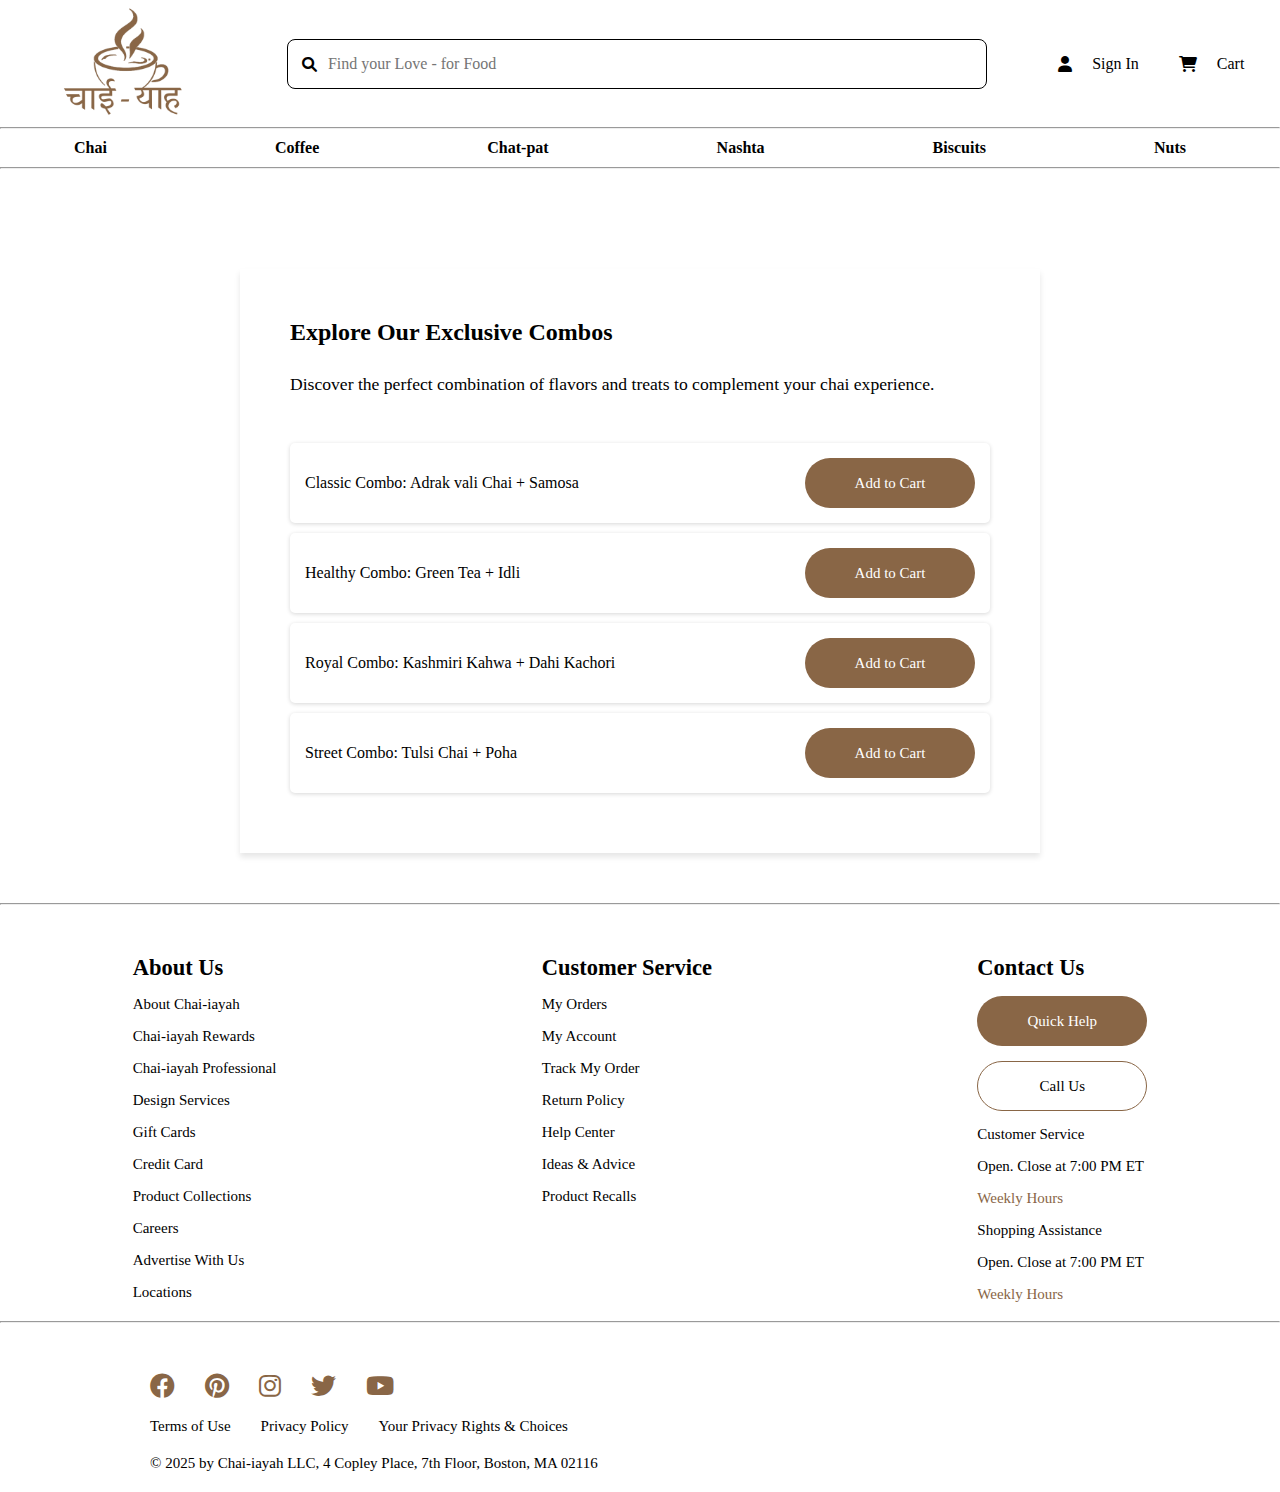
<file: learnMore.html>
<!DOCTYPE html>
<html lang="en">

<head>
    <meta charset="UTF-8">
    <meta name="viewport" content="width=device-width, initial-scale=1.0">
    <title>Combos</title>
    <link rel="stylesheet" href="./styles/home.css">
    <link rel="stylesheet" href="./styles/learnMore.css">
    <link rel="stylesheet" href="./styles/secondPage.css">
    <link href="https://cdnjs.cloudflare.com/ajax/libs/font-awesome/6.0.0-beta3/css/all.min.css" rel="stylesheet">
</head>

<body>
    <!-- navbar -->
    <div id="navbar">
        <a href="./index.html"><img src="./Image_files/Logo/1hindi_Chai_logo.png" alt="Chai_logo"></a>
    
        <form id="searchForm">
            <div class="search-box">
                <i class="fas fa-search search-icon"></i>
                <input id="searchInput" type="text" placeholder="Find your Love - for Food" required>
            </div>
            <div id="productList"></div>
        </form>
    
        <div class="userCart">
            <i class="fas fa-user"></i>
            <li id="user-menu">
                <a id="signInLink" href="#">Sign In</a>
                <ul class="submenu">
                    <li><a id="signUp" href="">Sign Up / Log In</a></li>
                    <hr>
                    <li><a href="#">My Account</a></li>
                    <li><a id="myOrder" href="">My Orders</a></li>
                    <li><a href="#">List</a></li>
                    <li><a href="#">Review My Purchase</a></li>
                    <li><a href="#">Recently Viewed</a></li>
                    <li><a href="#">Help & Contact</a></li>
                    <li><a href="#">Design Services</a></li>
                    <hr>
                    <li><a href="#">Gift Card</a></li>
                    <li><a href="#">Chai-iayah Rewards</a></li>
                    <li><a href="#">Chai-iayah Credit Card</a></li>
                    <li><a href="#">Chai-iayah Financing</a></li>
                </ul>
            </li>
            <i class="fas fa-shopping-cart"></i>
            <a href="./cart.html">Cart</a>
        </div>
    
    </div>
    <hr>
    
    <!-- menu -->
    <div class="menu">
        <li>
            <a href="#">Chai</a>
            <ul class="submenu">
                <li><a data-name="Adrak vali Chai" data-price="50" data-image="./Image_files/Tea/Ginger-Cinnamon.jpg"
                        href="">Adrak vali Chai</a></li>
                <li><a data-name="Kashmiri Kahwa" data-price="45" data-image="./Image_files/Tea/Kashmiri_kahwa.jpg"
                        href="">Kashmiri Kahwa</a></li>
                <li><a data-name="Irani Chai" data-price="55" data-image="./Image_files/Tea/Irani_tea.jpg" href="">Irani
                        Chai</a></li>
                <li><a data-name="Green Tea" data-price="40" data-image="./Image_files/Tea/Green_tea.jpg" href="">Green
                        Tea</a></li>
                <li><a data-name="ButterFly Pea Chai" data-price="70"
                        data-image="./Image_files/Tea/ButterFly_pea_tea.jpg" href="">ButterFly Pea Chai</a></li>
                <li><a data-name="Chai - Makhan maar ke" data-price="50" data-image="./Image_files/Tea/Butter_tea1.jpg"
                        href="">Chai - Makhan maar ke</a></li>
                <li><a data-name="Kesar Chai" data-price="80" data-image="./Image_files/Tea/Kesar_tea.jpg" href="">Kesar
                        Chai</a></li>
                <li><a data-name="Tulsi Chai" data-price="40" data-image="./Image_files/Tea/Tulsi_tea.jpg" href="">Tulsi
                        Chai</a></li>
            </ul>
        </li>

        <li>
            <a href="#">Coffee</a>
            <ul class="submenu">
                <li><a data-name="Americano" data-price="80" data-image="./Image_files/Coffee/Americano_coffee.jpg"
                        href="">Americano</a></li>

                <li><a data-name="Latte" data-price="100" data-image="./Image_files/Coffee/Latte.jpg" href="">Latte</a>
                </li>

                <li><a data-name="Caffe mocha" data-price="120" data-image="./Image_files/Coffee/Caffe mocha.jpg"
                        href="">Caffe mocha</a></li>

                <li><a data-name="Iced Coffee" data-price="70" data-image="./Image_files/Coffee/Iced Coffee.jpg"
                        href="">Iced Coffee</a></li>

                <li><a data-name="Caffe Macchiato" data-price="90"
                        data-image="./Image_files/Coffee/Caffe Macchiato .jpg" href="">Caffe Macchiato</a></li>

                <li><a data-name="Cortado" data-price="150" data-image="./Image_files/Coffee/Cortado1.jpg"
                        href="">Cortado</a></li>

                <li><a data-name="Espresso" data-price="100" data-image="./Image_files/Coffee/Espresso.jpg"
                        href="">Espresso</a></li>

                <li><a data-name="Frappe" data-price="100" data-image="./Image_files/Coffee/Frappe.jpg"
                        href="">Frappe</a></li>
            </ul>
        </li>

        <li>
            <a href="#">Chat-pat</a>
            <ul class="submenu">
                <li><a href="#">Chips</a></li>
                <li><a href="#">Bhakarwadi</a></li>
                <li><a href="#">Chakli</a></li>
                <li><a href="#">Pea-nuts</a></li>
                <li><a href="#">Sev</a></li>
                <li><a href="#">Khakra</a></li>
            </ul>
        </li>

        <li>
            <a href="#">Nashta</a>
            <ul class="submenu">
                <li><a data-name="Poha" data-price="40" data-image="./Image_files/Nashta/Poha.jpg" href="">Poha</a></li>
                <li><a data-name="Aalu Paratha" data-price="20" data-image="./Image_files/Nashta/Aalu Paratha.jpg"
                        href="">Aalu Paratha</a></li>
                <li><a data-name="Dahi Kachori" data-price="60" data-image="./Image_files/Nashta/DahiKachori.jpg"
                        href="">Dahi Kachori</a></li>
                <li><a data-name="Dosa" data-price="30" data-image="./Image_files/Nashta/Dosa.jpg" href="">Dosa</a></li>
                <li><a data-name="Idli" data-price="10" data-image="./Image_files/Nashta/Rawa Idli.jpg" href="">Idli</a>
                </li>
                <li><a data-name="Sabudana Khichdi" data-price="35"
                        data-image="./Image_files/Nashta/Sabudana Khichdi.jpg" href="">Sabudana Khichdi</a></li>
                <li><a data-name="Samosa" data-price="12" data-image="./Image_files/Nashta/Samosa.jpg"
                        href="">Samosa</a></li>
            </ul>
        </li>

        <li>
            <a href="#">Biscuits</a>
            <ul class="submenu">
                <li><a href="#">Hide & Seek</a></li>
                <li><a href="#">Burbon</a></li>
                <li><a href="#">Good-Day</a></li>
                <li><a href="#">Krak-Jack</a></li>
                <li><a href="#">Little Hearts</a></li>
            </ul>
        </li>

        <li>
            <a href="#">Nuts</a>
            <ul class="submenu">
                <li><a href="#">Kaju</a></li>
                <li><a href="#">Badam</a></li>
                <li><a href="#">Anjeer</a></li>
                <li><a href="#">Walnut</a></li>
                <li><a href="#">Pista</a></li>
                <li><a href="#">Kishmish</a></li>
            </ul>
        </li>
    </div>
    <hr>

    <main>
        <div class="combo-details">
            <h2>Explore Our Exclusive Combos</h2>
            <br>
            <p>Discover the perfect combination of flavors and treats to complement your chai experience.</p>
            <br>

            <div class="combo">
                <span><strong>Classic Combo:</strong> Adrak vali Chai + Samosa</span>
                <button onclick="addToCart('Classic Combo')">Add to Cart</button>

            </div>

            <div class="combo">
                <span><strong>Healthy Combo:</strong> Green Tea + Idli</span>
                <button onclick="addToCart('Healthy Combo')">Add to Cart</button>

            </div>

            <div class="combo">
                <span><strong>Royal Combo:</strong> Kashmiri Kahwa + Dahi Kachori</span>
                <button onclick="addToCart('Royal Combo')">Add to Cart</button>

            </div>

            <div class="combo">
                <span><strong>Street Combo:</strong> Tulsi Chai + Poha</span>
                <button onclick="addToCart('Street Combo')">Add to Cart</button>

            </div>


            <!-- <button id="add-to-cart">Add to Cart</button> -->
        </div>
    </main>
    <hr>
    <!-- top footer -->
    <div id="topFooter">
        <div class="aboutUs">
            <h2>About Us</h2>
            <a href="#">About Chai-iayah</a>
            <a href="#">Chai-iayah Rewards</a>
            <a href="#">Chai-iayah Professional</a>
            <a href="#">Design Services</a>
            <a href="#">Gift Cards</a>
            <a href="#">Credit Card</a>
            <a href="#">Product Collections</a>
            <a href="#">Careers</a>
            <a href="#">Advertise With Us</a>
            <a href="#">Locations</a>
        </div>
        <div class="customerService">
            <h2>Customer Service</h2>
            <a href="#">My Orders</a>
            <a href="#">My Account</a>
            <a href="#">Track My Order</a>
            <a href="#">Return Policy</a>
            <a href="#">Help Center</a>
            <a href="#">Ideas & Advice</a>
            <a href="#">Product Recalls</a>
        </div>
        <div class="contactUs">
            <h2>Contact Us</h2>
            <button class="quickHelpBtn">Quick Help</button>
            <button class="callUsBtn">Call Us</button>
            <h4>Customer Service</h4>
            <p>Open. Close at 7:00 PM ET</p>
            <a href="#">Weekly Hours</a>
            <h4>Shopping Assistance</h4>
            <p>Open. Close at 7:00 PM ET</p>
            <a href="#">Weekly Hours</a>
        </div>
    </div>
    <br>
    <hr>

    <!-- footer -->
    <footer>
        <div class="footer-icons">
            <i class="fa-brands fa-facebook"></i>
            <i class="fa-brands fa-pinterest"></i>
            <i class="fa-brands fa-instagram"></i>
            <i class="fa-brands fa-twitter"></i>
            <i class="fa-brands fa-youtube"></i>
        </div>
        <div class="terms">
            <p>Terms of Use</p>
            <p>Privacy Policy</p>
            <p>Your Privacy Rights & Choices</p>
        </div>
        <div class="atTheRate">
            © 2025 by Chai-iayah LLC, 4 Copley Place, 7th Floor, Boston, MA 02116
        </div>
    </footer>
</body>
<script src="./scripts/index.js"></script>
<script src="./scripts/learnMore.js"></script>
<script src="./scripts/search.js"></script>
</html>
</file>
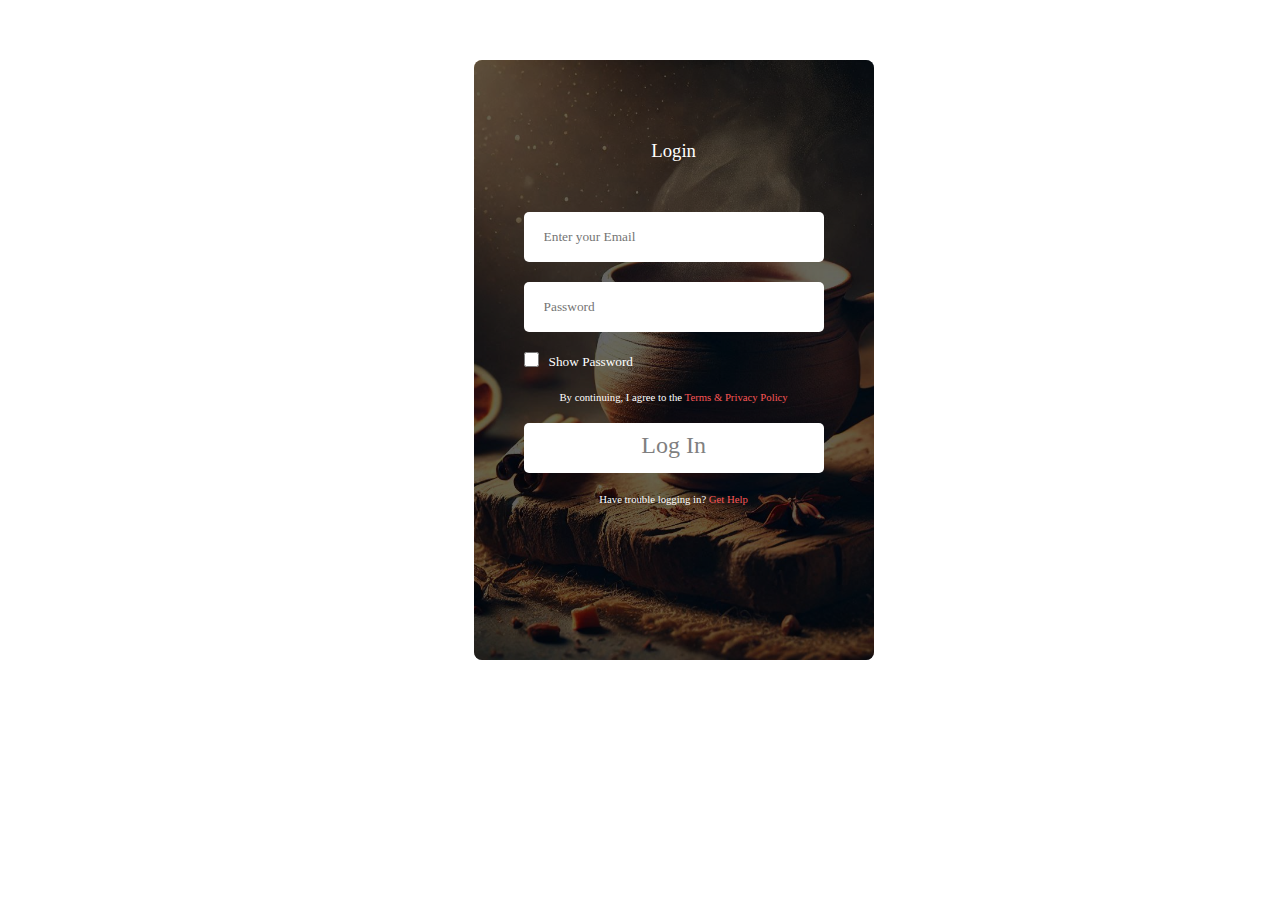
<file: logIn.html>
<!DOCTYPE html>
<html lang="en">

<head>
    <meta charset="UTF-8">
    <meta name="viewport" content="width=device-width, initial-scale=1.0">
    <title>LogIn</title>
    <link rel="stylesheet" href="./styles/login.css">
</head>

<body>
    <div class="box">
        <div class="blackScreen"></div>
        <div style="
        position: absolute;
        top: 60px;
        left: 37%;
        border-radius: 8px;
        width: 400px; height: 600px; background-image: url('./Image_files/Main_image/LogInImg1.jpg'); background-size: cover; background-position: center; background-repeat: no-repeat;
        z-index: -1;" class="loginImg"></div>

        <div id="formContainer">

            <h3>Login</h3>
            <form id="fromDetails">
                <input id="email" type="email" placeholder="Enter your Email" required />
                <br>
                <input id="password" type="password" placeholder="Password" required />
                <div id="checkbox">
                    <label class="checkboxlabel">
                        <input type="checkbox" class="showPassword"></label>
                    <h5>Show Password</h5>
                </div>
                <h6>By continuing, I agree to the <span>Terms & Privacy Policy</span> </h6>
                <h2 id="continueBtn">Log In</h2>
                <h6>Have trouble logging in? <span>Get Help</span></h6>
            </form>
        </div>
    </div>
</body>
<script src="./scripts/logIn.js"></script>

</html>
</file>
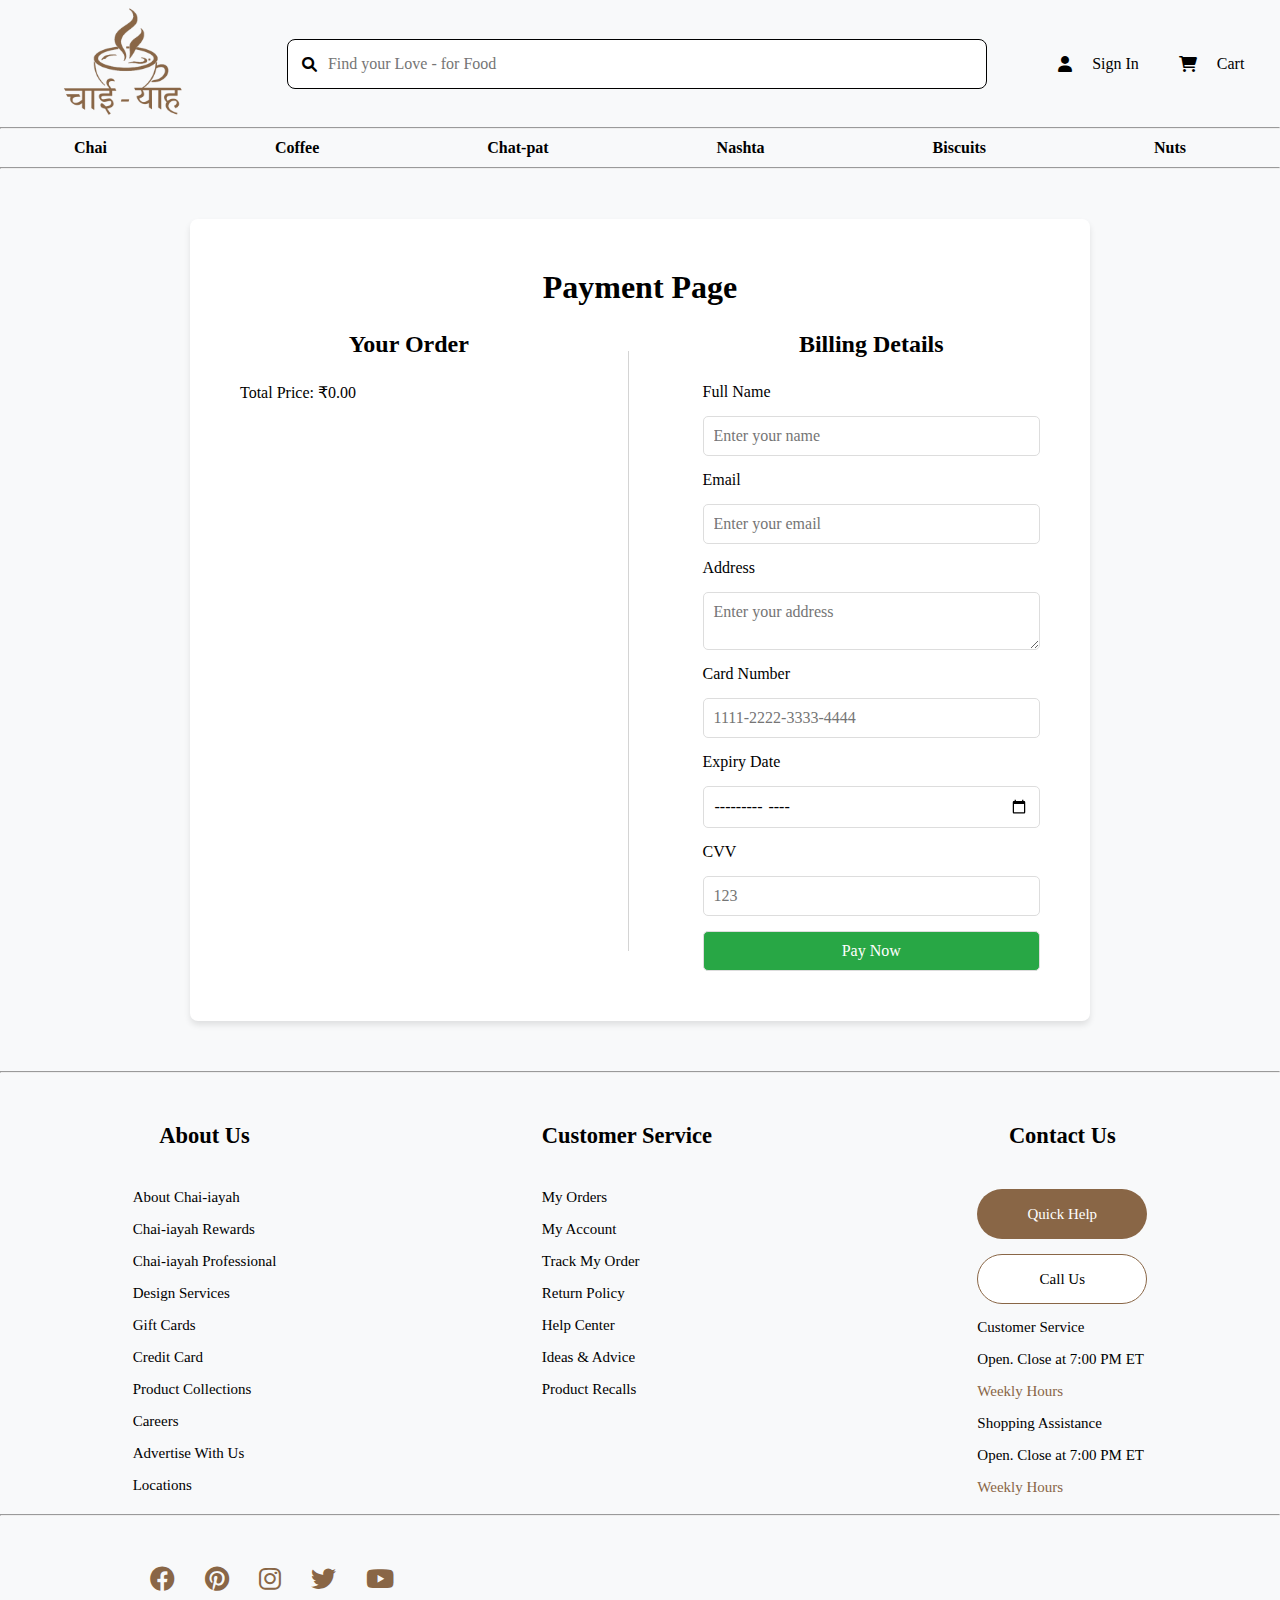
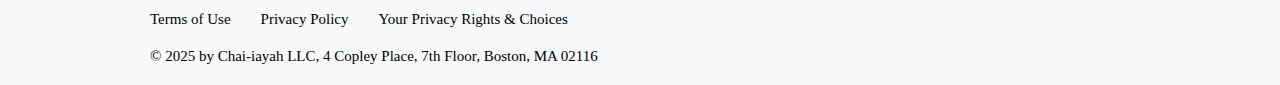
<file: payment.html>
<!DOCTYPE html>
<html lang="en">

<head>
    <meta charset="UTF-8">
    <meta name="viewport" content="width=device-width, initial-scale=1.0">
    <title>Payment Page</title>
    <link rel="stylesheet" href="./styles/payment.css">
    <link rel="stylesheet" href="./styles/home.css">
    <link href="https://cdnjs.cloudflare.com/ajax/libs/font-awesome/6.0.0-beta3/css/all.min.css" rel="stylesheet">
</head>

<body>
    <!-- navbar -->
    <div id="navbar">
        <a href="./index.html"><img src="./Image_files/Logo/1hindi_Chai_logo.png" alt="Chai_logo"></a>
    
        <form id="searchForm">
            <div class="search-box">
                <i class="fas fa-search search-icon"></i>
                <input id="searchInput" type="text" placeholder="Find your Love - for Food" required>
            </div>
            <div id="productList"></div>
        </form>
    
        <div class="userCart">
            <i class="fas fa-user"></i>
            <li id="user-menu">
                <a id="signInLink" href="#">Sign In</a>
                <ul class="submenu">
                    <li><a id="signUp" href="">Sign Up / Log In</a></li>
                    <hr>
                    <li><a href="#">My Account</a></li>
                    <li><a id="myOrder" href="">My Orders</a></li>
                    <li><a href="#">List</a></li>
                    <li><a href="#">Review My Purchase</a></li>
                    <li><a href="#">Recently Viewed</a></li>
                    <li><a href="#">Help & Contact</a></li>
                    <li><a href="#">Design Services</a></li>
                    <hr>
                    <li><a href="#">Gift Card</a></li>
                    <li><a href="#">Chai-iayah Rewards</a></li>
                    <li><a href="#">Chai-iayah Credit Card</a></li>
                    <li><a href="#">Chai-iayah Financing</a></li>
                </ul>
            </li>
            <i class="fas fa-shopping-cart"></i>
            <a href="./cart.html">Cart</a>
        </div>
    
    </div>
    <hr>

    <!-- menu -->
    <div class="menu">
        <li>
            <a href="#">Chai</a>
            <ul class="submenu">
                <li><a data-name="Adrak vali Chai" data-price="50" data-image="./Image_files/Tea/Ginger-Cinnamon.jpg"
                        href="">Adrak vali Chai</a></li>
                <li><a data-name="Kashmiri Kahwa" data-price="45" data-image="./Image_files/Tea/Kashmiri_kahwa.jpg"
                        href="">Kashmiri Kahwa</a></li>
                <li><a data-name="Irani Chai" data-price="55" data-image="./Image_files/Tea/Irani_tea.jpg" href="">Irani
                        Chai</a></li>
                <li><a data-name="Green Tea" data-price="40" data-image="./Image_files/Tea/Green_tea.jpg" href="">Green
                        Tea</a></li>
                <li><a data-name="ButterFly Pea Chai" data-price="70"
                        data-image="./Image_files/Tea/ButterFly_pea_tea.jpg" href="">ButterFly Pea Chai</a></li>
                <li><a data-name="Chai - Makhan maar ke" data-price="50" data-image="./Image_files/Tea/Butter_tea1.jpg"
                        href="">Chai - Makhan maar ke</a></li>
                <li><a data-name="Kesar Chai" data-price="80" data-image="./Image_files/Tea/Kesar_tea.jpg" href="">Kesar
                        Chai</a></li>
                <li><a data-name="Tulsi Chai" data-price="40" data-image="./Image_files/Tea/Tulsi_tea.jpg" href="">Tulsi
                        Chai</a></li>
            </ul>
        </li>

        <li>
            <a href="#">Coffee</a>
            <ul class="submenu">
                <li><a data-name="Americano" data-price="80" data-image="./Image_files/Coffee/Americano_coffee.jpg"
                        href="">Americano</a></li>

                <li><a data-name="Latte" data-price="100" data-image="./Image_files/Coffee/Latte.jpg" href="">Latte</a>
                </li>

                <li><a data-name="Caffe mocha" data-price="120" data-image="./Image_files/Coffee/Caffe mocha.jpg"
                        href="">Caffe mocha</a></li>

                <li><a data-name="Iced Coffee" data-price="70" data-image="./Image_files/Coffee/Iced Coffee.jpg"
                        href="">Iced Coffee</a></li>

                <li><a data-name="Caffe Macchiato" data-price="90"
                        data-image="./Image_files/Coffee/Caffe Macchiato .jpg" href="">Caffe Macchiato</a></li>

                <li><a data-name="Cortado" data-price="150" data-image="./Image_files/Coffee/Cortado1.jpg"
                        href="">Cortado</a></li>

                <li><a data-name="Espresso" data-price="100" data-image="./Image_files/Coffee/Espresso.jpg"
                        href="">Espresso</a></li>

                <li><a data-name="Frappe" data-price="100" data-image="./Image_files/Coffee/Frappe.jpg"
                        href="">Frappe</a>
                </li>
            </ul>
        </li>

        <li>
            <a href="#">Chat-pat</a>
            <ul class="submenu">
                <li><a href="#">Chips</a></li>
                <li><a href="#">Bhakarwadi</a></li>
                <li><a href="#">Chakli</a></li>
                <li><a href="#">Pea-nuts</a></li>
                <li><a href="#">Sev</a></li>
                <li><a href="#">Khakra</a></li>
            </ul>
        </li>

        <li>
            <a href="#">Nashta</a>
            <ul class="submenu">
                <li><a data-name="Poha" data-price="40" data-image="./Image_files/Nashta/Poha.jpg" href="">Poha</a></li>
                <li><a data-name="Aalu Paratha" data-price="20" data-image="./Image_files/Nashta/Aalu Paratha.jpg"
                        href="">Aalu Paratha</a></li>
                <li><a data-name="Dahi Kachori" data-price="60" data-image="./Image_files/Nashta/DahiKachori.jpg"
                        href="">Dahi Kachori</a></li>
                <li><a data-name="Dosa" data-price="30" data-image="./Image_files/Nashta/Dosa.jpg" href="">Dosa</a></li>
                <li><a data-name="Idli" data-price="10" data-image="./Image_files/Nashta/Rawa Idli.jpg" href="">Idli</a>
                </li>
                <li><a data-name="Sabudana Khichdi" data-price="35"
                        data-image="./Image_files/Nashta/Sabudana Khichdi.jpg" href="">Sabudana Khichdi</a></li>
                <li><a data-name="Samosa" data-price="12" data-image="./Image_files/Nashta/Samosa.jpg"
                        href="">Samosa</a>
                </li>
            </ul>
        </li>

        <li>
            <a href="#">Biscuits</a>
            <ul class="submenu">
                <li><a href="#">Hide & Seek</a></li>
                <li><a href="#">Burbon</a></li>
                <li><a href="#">Good-Day</a></li>
                <li><a href="#">Krak-Jack</a></li>
                <li><a href="#">Little Hearts</a></li>
            </ul>
        </li>

        <li>
            <a href="#">Nuts</a>
            <ul class="submenu">
                <li><a href="#">Kaju</a></li>
                <li><a href="#">Badam</a></li>
                <li><a href="#">Anjeer</a></li>
                <li><a href="#">Walnut</a></li>
                <li><a href="#">Pista</a></li>
                <li><a href="#">Kishmish</a></li>
            </ul>
        </li>
    </div>
    <hr>

    <main>
        <h1>Payment Page</h1>

        <div id="payment-container">
            <!-- Product Summary -->
            <div id="product-summary">
                <h2>Your Order</h2>
                <ul id="order-items">
                    <!-- Items will be loaded dynamically -->
                </ul>
                <p><strong>Total Price:</strong> ₹<span id="total-price">0.00</span></p>
            </div>

            <div class="verticalLine"></div>

            <!-- Billing Form -->
            <div id="billing-form">
                <h2>Billing Details</h2>
                <form id="payment-form">
                    <label for="name">Full Name</label>
                    <input type="text" id="name" placeholder="Enter your name" required>

                    <label for="email">Email</label>
                    <input type="email" id="email" placeholder="Enter your email" required>

                    <label for="address">Address</label>
                    <textarea id="address" placeholder="Enter your address" required></textarea>

                    <label for="card-number">Card Number</label>
                    <input type="text" id="card-number" placeholder="1111-2222-3333-4444" required>

                    <label for="expiry">Expiry Date</label>
                    <input type="month" id="expiry" required>

                    <label for="cvv">CVV</label>
                    <input type="text" id="cvv" placeholder="123" required>

                    <button type="submit" id="pay-now">Pay Now</button>
                </form>
            </div>
        </div>
    </main>
    <hr>
    <!-- top footer -->
    <div id="topFooter">
        <div class="aboutUs">
            <h2>About Us</h2>
            <a href="#">About Chai-iayah</a>
            <a href="#">Chai-iayah Rewards</a>
            <a href="#">Chai-iayah Professional</a>
            <a href="#">Design Services</a>
            <a href="#">Gift Cards</a>
            <a href="#">Credit Card</a>
            <a href="#">Product Collections</a>
            <a href="#">Careers</a>
            <a href="#">Advertise With Us</a>
            <a href="#">Locations</a>
        </div>
        <div class="customerService">
            <h2>Customer Service</h2>
            <a href="#">My Orders</a>
            <a href="#">My Account</a>
            <a href="#">Track My Order</a>
            <a href="#">Return Policy</a>
            <a href="#">Help Center</a>
            <a href="#">Ideas & Advice</a>
            <a href="#">Product Recalls</a>
        </div>
        <div class="contactUs">
            <h2>Contact Us</h2>
            <button class="quickHelpBtn">Quick Help</button>
            <button class="callUsBtn">Call Us</button>
            <h4>Customer Service</h4>
            <p>Open. Close at 7:00 PM ET</p>
            <a href="#">Weekly Hours</a>
            <h4>Shopping Assistance</h4>
            <p>Open. Close at 7:00 PM ET</p>
            <a href="#">Weekly Hours</a>
        </div>
    </div>
    <br>
    <hr>

    <!-- footer -->
    <footer>
        <div class="footer-icons">
            <i class="fa-brands fa-facebook"></i>
            <i class="fa-brands fa-pinterest"></i>
            <i class="fa-brands fa-instagram"></i>
            <i class="fa-brands fa-twitter"></i>
            <i class="fa-brands fa-youtube"></i>
        </div>
        <div class="terms">
            <p>Terms of Use</p>
            <p>Privacy Policy</p>
            <p>Your Privacy Rights & Choices</p>
        </div>
        <div class="atTheRate">
            © 2025 by Chai-iayah LLC, 4 Copley Place, 7th Floor, Boston, MA 02116
        </div>
    </footer>
</body>
<script src="./scripts/payment.js"></script>
<script src="./scripts/index.js"></script>
<script src="./scripts/search.js"></script>
</html>
</file>
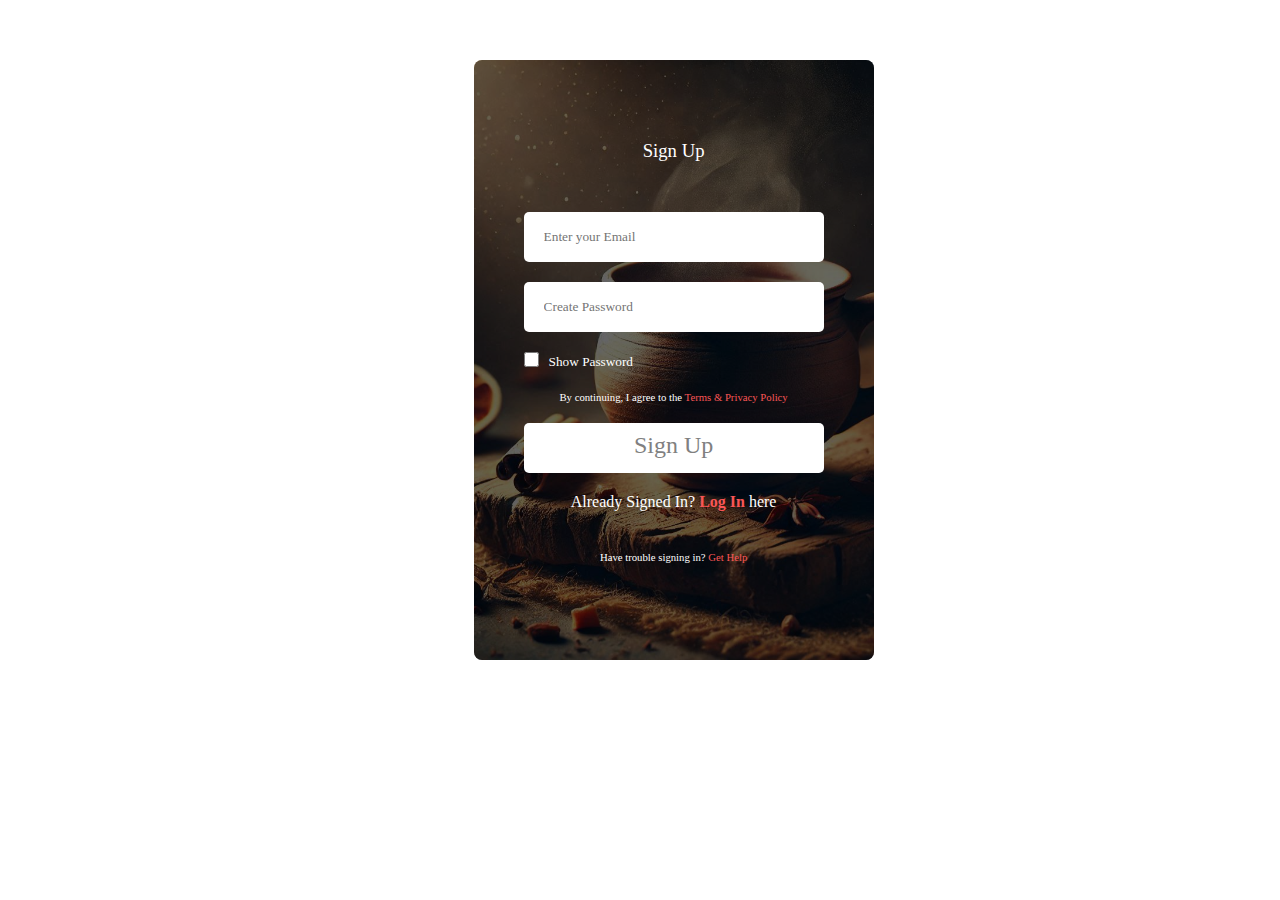
<file: signUp.html>
<!DOCTYPE html>
<html lang="en">

<head>
    <meta charset="UTF-8">
    <meta name="viewport" content="width=device-width, initial-scale=1.0">
    <title>Sign Up</title>
    <link rel="stylesheet" href="./styles/login.css">
</head>

<body>
    <div class="box">
        <div class="blackScreen"></div>
        <div style="
                position: absolute;
                top: 60px;
                left: 37%;
                /* margin: 60px auto; */
                border-radius: 8px;
                width: 400px; height: 600px; background-image: url('./Image_files/Main_image/LogInImg1.jpg'); background-size: cover; background-position: center; background-repeat: no-repeat;
                z-index: -1;" class="loginImg"></div>

        <div id="signUpContainer">
            <h3>Sign Up</h3>
            <form id="signupForm">
                <input id="email" type="email" placeholder="Enter your Email" required />
                <br>
                <input id="password" type="password" placeholder="Create Password" required />
                <br>

                <div id="checkbox">
                    <label class="checkboxlabel">
                        <input type="checkbox" class="showPassword"></label>
                    <h5>Show Password</h5>
                </div>


                <h6>By continuing, I agree to the <span>Terms & Privacy Policy</span> </h6>
                <!-- <button id="signupBtn">Sign Up</button> -->
                <h2 id="signupBtn">Sign Up</h2>
                <h4>Already Signed In? <span id="loginredirect">Log In</span> here</h4>
                <h6>Have trouble signing in? <span>Get Help</span></h6>
            </form>
        </div>
    </div>
</body>
<script src="./scripts/signUp.js"></script>

</html>
</file>
<file: styles/home.css>
* {
    font-family: "Inter", serif;
    font-optical-sizing: auto;
    font-weight: normal;
    font-style: normal;

    box-sizing: border-box;
    margin: 0;
    padding: 0;
}

/* navbar colorCode-896646 */
#navbar {
    display: flex;
    justify-content: space-around;
    align-items: center;
}

.userCart {
    display: flex;
    align-items: center;
    gap: 20px;
}

.userCart a {
    text-decoration: none;
    color: black;
    padding: 20px 0px;
}

.userCart a:hover {
    color: #896646;
}

#user-menu span {
    /* border: 1px solid black; */
    /* border-bottom: #896646; */
    padding: 20px 0px;
}

#navbar img {
    width: 180px;
}

.search-box {
    position: relative;
    width: 700px;
}

.search-box input {
    width: 100%;
    height: 50px;
    padding: 10px 40px;
    font-size: 16px;
    border: 1px solid;
    border-radius: 8px;
}

.search-box .search-icon {
    position: absolute;
    top: 50%;
    left: 15px;
    transform: translateY(-50%);
    font-size: 15px;
}

#productList {
    display: none;
    position: absolute;
    width: 700px;
    z-index: 1000;
    background-color: #fff;
    list-style: none;
    padding: 10px 0;
    margin: 0;
    box-shadow: 0 4px 6px rgba(0, 0, 0, 0.1);
    border: 1px solid #ccc;
    border-radius: 5px;
}

.product {
    padding: 10px 20px;
    margin: 0;
    font-size: small;
}

.product:hover {
    background-color: #f0f0f0;
    color: #896646;
    cursor: pointer;
}

/* menu */
.menu {
    display: flex;
    list-style: none;
    justify-content: space-around;
}

.menu>li,
.userCart>li {
    position: relative;
    margin-right: 20px;
    list-style: none;

}

.menu>li>a {
    text-decoration: none;
    padding: 10px 15px;
    /* border: 1px solid; */
    display: block;
    color: black;
    font-weight: bold;
}

#signInLink {
    /* border: 1px solid; */
    padding-bottom: 30px;
}

.menu>li:hover>a,
.userCart>li:hover>a {
    color: #896646;
    padding-bottom: 5px;
    border-bottom: 2px solid #896646;
    /* border: 1px solid; */
}

.submenu {
    display: none;
    position: absolute;
    width: 230px;
    top: 40px;
    /* left: -40px; */
    z-index: 1000;
    background-color: #fff;
    list-style: none;
    padding: 10px 0;
    margin: 0;
    box-shadow: 0 4px 6px rgba(0, 0, 0, 0.1);
    border: 1px solid #ccc;
    border-radius: 5px;
}

.userCart .submenu {
    left: -80px;
    box-shadow: rgba(0, 0, 0, 0.35) 0px 5px 15px;
    outline: 2px solid #896646;

}

.submenu li {
    margin: 0;
}

.submenu li a {
    /* border: 1px solid black; */
    display: block;
    padding: 5px 15px;
    text-decoration: none;
    color: #333;
}

.submenu li a:hover {
    background-color: #f0f0f0;
    color: #896646;

}

.menu>li:hover .submenu,
.userCart>li:hover .submenu {
    display: block;
}

/* DisplayImage */

.banner {
    width: 100%;
    position: relative;
    margin: 20px 0;
}

.banner-wrapper {
    display: flex;
    align-items: center;
    justify-content: center;
    position: relative;
}

.banner-content {
    display: flex;
    overflow: hidden;
    width: 90%;
}

.banner-content img {
    width: 100%;
    max-width: 100%;
    height: auto;
    display: none;
    transition: transform 0.3s;
    border-radius: 10px;
}

.banner-content img.active {
    display: block;
}

/* Navigation Buttons */
.nav-btn {
    position: absolute;
    top: 50%;
    transform: translateY(-50%);
    background-color: rgba(0, 0, 0, 0.5);
    color: white;
    border: 1px solid white;
    border-radius: 50%;
    width: 40px;
    height: 40px;
    padding: 10px;
    display: flex;
    justify-content: center;
    align-items: center;
    cursor: pointer;
    z-index: 10;
    font-size: 20px;
}

.nav-btn.prev {
    left: 10px;
}

.nav-btn.next {
    right: 10px;
}

.nav-btn:hover {
    background-color: rgba(0, 0, 0, 0.8);
}

/*Index */

.index h3,
.index1 h3,
.index2 h3 {
    font-weight: bold;
    font-size: 22px;
    padding: 10px;
    margin-top: -30px;
}

.index,
.index1,
.index2 {
    margin: 30px;
    padding: 30px;
}

.carousel-container,
.carousel-container1,
.carousel-container2 {
    display: flex;
    align-items: center;
    position: relative;
    overflow: hidden;
    width: 100%;
    gap: 10px;
    /* border: 1px solid red; */
    margin: auto;
}

.mainCard,
.mainCard1,
.mainCard2 {
    display: flex;
    gap: 20px;
    /* overflow: hidden; */
    transition: transform 0.5s ease-in-out;
    padding: 15px;
    overflow-x: auto;
    scroll-behavior: smooth;
    /* border: 1px solid blue; */
    scrollbar-width: thin;
    scrollbar-color: #896646;
}

.mainCard .card,
.mainCard1 .card1,
.mainCard2 .card2 {
    height: 300px;
    padding: 8px;
    /* border: 1px solid; */
    border-radius: 8px;
}

.prev-btn,
.next-btn,
.prev-btn1,
.next-btn1,
.prev-btn2,
.next-btn2 {
    position: absolute;
    top: 50%;
    transform: translateY(-50%);
    background-color: rgba(0, 0, 0, 0.5);
    color: white;
    border: 1px solid white;
    border-radius: 50%;
    width: 40px;
    height: 40px;
    padding: 10px;
    display: flex;
    justify-content: center;
    align-items: center;
    cursor: pointer;
    z-index: 1;
    font-size: 20px;
}

.prev-btn,
.prev-btn1,
.prev-btn2 {
    left: 10px;
}

.next-btn,
.next-btn1,
.next-btn2 {
    right: 10px;
}

.prev-btn:hover,
.prev-btn1:hover,
.prev-btn2:hover .next-btn:hover,
.next-btn1:hover,
.next-btn2:hover {
    background-color: rgba(0, 0, 0, 0.8);
}

.mainCard .card:hover,
.mainCard1 .card1:hover,
.mainCard2 .card2:hover {
    box-shadow: rgba(99, 99, 99, 0.2) 0px 2px 8px 0px;
}

.mainCard .card img,
.mainCard1 .card1 img,
.mainCard2 .card2 img {
    width: 180px;
    border-radius: 8px;
    margin-bottom: 12px;
}

.mainCard h4,
.mainCard p,
.mainCard1 h4,
.mainCard1 p,
.mainCard2 h4,
.mainCard2 p {
    margin-top: 8px;
}

/* last Banner */

.last-banner {
    text-align: center;
}

.last-banner img {
    width: 90%;
    border-radius: 10px;
    border: 2px solid white;
}

.last-banner img:hover {
    /* box-shadow: rgba(50, 50, 93, 0.25) 0px 6px 12px -2px, rgba(0, 0, 0, 0.3) 0px 3px 7px -3px; */
    box-shadow: rgba(0, 0, 0, 0.35) 0px 5px 15px;
    cursor: pointer;
}

/* emailAddress */

.emailAddress {
    display: flex;
    justify-content: center;
    align-items: center;
    gap: 20px;
    margin: 50px;
}

.rightSection {
    position: relative;
}

.leftSection {
    text-align: center;
}

.leftSection h3 {
    padding-bottom: 30px;
    font-weight: bold;
}

.rightSection .email {
    height: 50px;
    width: 400px;
    border-radius: 8px;
    border: 1px solid;
    padding: 10px;
}

.submitBtn {
    position: absolute;
    height: 50px;
    width: 100px;
    right: 0px;
    top: 50%;
    transform: translateY(-50%);
    font-size: 15px;
    color: #fff;
    background-color: #896646;
    border: none;
    border-radius: 8px;
    cursor: pointer;
}

/* top-footer */

#topFooter {
    margin-top: 50px;
    display: flex;
    justify-content: space-around;
}

#topFooter h2 {
    font-weight: bold;
}

.aboutUs,
.customerService,
.contactUs {
    display: flex;
    flex-direction: column;
    gap: 15px;
    font-size: 15px;
}

.aboutUs a,
.customerService a,
.contactUs a {
    text-decoration: none;
    color: black;
}

.aboutUs a:hover,
.customerService a:hover,
.contactUs a:hover,
.terms p:hover {
    border-bottom: 1px solid #896646;
    width: fit-content;
}

.quickHelpBtn,
.callUsBtn {
    width: 170px;
    height: 50px;
    font-size: 15px;
    border-radius: 50px;
    color: white;
    background-color: #896646;
    border: none;
}

.callUsBtn {
    background-color: white;
    border: 1px solid #896646;
    color: black;
}

.quickHelpBtn:hover {
    background-color: #a9825a;
}

.callUsBtn:hover {
    box-shadow: rgba(50, 50, 93, 0.25) 0px 6px 12px -2px, rgba(0, 0, 0, 0.3) 0px 3px 7px -3px;
}

.contactUs a {
    color: #896646;
}

/* footer */
.footer-icons {
    display: flex;
    margin: 50px 0px 0px 150px;
}

.footer-icons i {
    padding-right: 30px;
    color: #896646;
    font-size: 25px;
}

.terms,
.atTheRate {
    display: flex;
    margin: 20px 0px 20px 150px;
    font-size: 15px;
}

.terms p {
    padding-right: 30px;
}

@media (max-width: 768px) {
    #navbar {
        flex-direction: column;
        align-items: center;
    }

    #navbar>img {
        width: 200px;
        margin: 10px;
        padding: 10px;
    }

    .search-box {
        width: 100%;
        justify-content: center;
        margin-bottom: 10px;
    }
    #user-menu span{
        display: block;
        width: 70px;
        word-wrap: break-word;
        text-align: center;
    }

    .userCart {
        flex-direction: column;
        font-size: smaller;
        position: absolute;
        top: 1rem;
        right: 1rem;
        gap: 0px;
        /* border: 1px solid; */
        text-wrap: wrap;
        width: 80px;
    }

    .userCart a {
        padding-top: 0;
    }

    #signInLink {
        padding: 0;
        margin: 0 0 0 15px;
    }

    .userCart .fas {
        padding: 5px;
    }

    .menu>li>a {
        font-size: smaller;
        padding: 5px;
    }

    .submenu {
        width: 160px;
        top: 28px;
        font-size: smaller;
    }

    .index,
    .index1,
    .index2 {
        margin: 5px;
        padding: 5px;
    }

    .index h3,
    .index1 h3,
    .index2 h3 {
        padding: 5px;
        margin-top: 10px;
    }

    .emailAddress {
        display: flex;
        flex-direction: column;
    }
    #topFooter {
        display: flex;
        flex-direction: column-reverse;
        align-items: center;
    }
    #topFooter h2 {
        padding: 10px;
        margin: auto;
        font-size: 18px;
    }
    .aboutUs a,
    .customerService a {
        display: none;
        transition: all 0.3s ease;
        font-size: 12px;
    }

    .contactUs {
        font-size: 12px;
    }
    .aboutUs:hover a,
    .customerService:hover a {
        display: block;
        margin: auto;
    }

    .aboutUs h2:focus+a,
    .customerService h2:focus+a {
        display: block;
    }
    .footer-icons {
        justify-content: center;
        padding: 10px 0px;
        margin: 0px;
    }
    .terms, .atTheRate {
        margin: auto;
        text-align: center;
        padding: 15px;
        font-size: 10px;
    }
    footer p, .atTheRate {
        font-size: 10px;
    }
}
</file>
<file: styles/learnMore.css>
* {
    font-family: "Inter", serif;
    font-optical-sizing: auto;
    font-weight: normal;
    font-style: normal;

    box-sizing: border-box;
    margin: 0;
    padding: 0;
}

main {
    padding: 50px;
}

.combo-details {
    max-width: 800px;
    margin: auto;
    margin-top: 50px;
    padding: 50px;
    box-shadow: 0 4px 6px rgba(0, 0, 0, 0.1);
}
.combo-details h2 {
    margin-bottom: 10px;
    font-weight: bold;
}

.combo-details p {
    font-size: 1.1em;
    margin-bottom: 20px;
}

.combo {
    display: flex;
    justify-content: space-between;
    align-items: center;
    /* background-color: #f7f7f7; */
    margin: 10px 0;
    padding: 15px;
    border-radius: 5px;
    /* border: 1px solid #ddd; */
    box-shadow: rgba(0, 0, 0, 0.16) 0px 1px 4px;
}
.combo:hover {
    box-shadow: rgba(0, 0, 0, 0.24) 0px 3px 8px;
}

.combo button {
    width: 170px;
    height: 50px;
    font-size: 15px;
    border-radius: 50px;
    color: white;
    background-color: #896646;
    border: none;
}

.combo button:hover {
    background-color: #a9825a;
}

/* button { */
    /* margin: 10px; */
        /* position: absolute; */
        /* top: 50%; */
        /* -ms-transform: translateX(150%);
        transform: translateX(150%); */
/* } */
</file>
<file: styles/secondPage.css>
* {
    box-sizing: border-box;
    margin: 0;
    padding: 0;
    font-family: "Inter", serif;
    font-optical-sizing: auto;
    font-weight: normal;
    font-style: normal;
}

#item-details {
    display: flex;
    /* border: 1px solid; */
    max-width: 800px;
    margin: auto;
    margin-top: 50px;
    margin-bottom: 50px;
    padding: 50px;
    box-shadow: 0 4px 6px rgba(0, 0, 0, 0.1);
}

#item-image {
    max-width: 400px;
    border-radius: 10px;
}

#item-details h2,
#item-price {
    font-weight: bold;
}

#add-to-cart {
    width: 170px;
    height: 50px;
    font-size: 15px;
    border-radius: 50px;
    color: white;
    background-color: #896646;
    border: none;
}

#add-to-cart:hover {
    background-color: #a9825a;
}
#item-card {
    margin: 30px;
    /* border: 1px solid; */
    text-align: center;
}
#item-details h2,#item-details p {
    margin: 20px;
    text-align: left;
}
#item-detail {
    padding-bottom: 20px;
}
@media (max-width: 768px) {
    #item-details {
        flex-direction: column;
    }
}
</file>
<file: styles/login.css>
* {
    font-family: "Inter", serif;
    font-optical-sizing: auto;
    font-weight: normal;
    font-style: normal;

    box-sizing: border-box;
    margin: 0;
    padding: 0;
}

.blackScreen {
    width: 400px;
    height: 600px;
    background-color: black;
    position: absolute;
    top: 60px;
    left: 37%;
    /* margin: 60px auto; */
    opacity: 60%;
    border-radius: 8px;
}

#formContainer,
#signUpContainer {
    color: white;
    margin: 50px;
    /* border: 1px solid; */
    width: 300px;
    height: 500px;
    text-align: center;
    /* padding: 20px; */
    position: absolute;
    top: 60px;
    left: 37%;
    /* margin: 60px auto; */
}

#formContainer>h3,
#signUpContainer>h3 {
    padding: 30px;
    margin-bottom: 20px;
}

#fromDetails,
#signupForm {
    text-align: center;
}

h6,
h4 {
    padding: 20px;
}

#fromDetails>input,
#signupForm>input {
    width: 100%;
    margin: auto;
    margin-bottom: 20px;
    height: 50px;
    border: none;
    border-radius: 5px;
    padding: 20px;
}

h2 {
    height: 50px;
    /* border: 1px solid; */
    background-color: white;
    color: gray;
    border-radius: 5px;
    padding: 9px;
    cursor: pointer;
}

h2:hover {
    background-color: #896646;
    color: white;
}

span {
    color: rgb(248, 86, 86);
}

#loginredirect {
    font-weight: bold;
}

#loginredirect:hover {
    cursor: pointer;
}


/* checkBox */


#checkbox {
    display: flex;
    align-items: center;
    /* border: 1px solid; */
}

.showPassword {
    border: 3px solid;
    width: 15px;
    height: 15px;
    margin-right: 10px;
    margin-top: 0px;
}

@media (max-width: 768px) {
    /* .blackScreen {
        width: 400px;
        height: 600px;
        position: absolute;
        top: 6px;
        left: auto;
    }

    .loginImg {
        width: 400px;
        height: 600px;
        position: absolute;
        top: 6px;
        left: auto;
    } */

    .box {
        width: 400px;
        height: 600px;
        margin: 60px auto;
    }

    #formContainer,
    #signUpContainer,
    .loginImg,
    .blackScreen {
        top: auto !important;
        left: auto !important;
    }
}
</file>
<file: styles/payment.css>
body {
    font-family: "Inter", sans-serif;
    margin: 0;
    padding: 0;
    background-color: #f8f9fa;
}

main {
    max-width: 900px;
    margin: auto;
    padding: 50px;
    background-color: white;
    box-shadow: 0 4px 6px rgba(0, 0, 0, 0.1);
    border-radius: 8px;
    margin-top: 50px;
    margin-bottom: 50px;
}

h1,h2 {
    text-align: center;
    font-weight: bold;
    padding-bottom: 5px;
    margin-bottom: 20px;
}

.verticalLine {
    width: 25px;
    height: 600px;
    border-left: 1px solid #d4d4d4;
    margin: auto;
}

#payment-container {
    display: flex;
    justify-content: space-between;
    gap: 50px;
    flex-wrap: wrap;
}

#product-summary,
#billing-form {
    flex: 1;
    min-width: 300px;
}

#order-items {
    list-style-type: none;
    padding: 0;
}

#order-items li {
    display: flex;
    justify-content: space-between;
    margin-bottom: 10px;
    padding: 10px;
    border-bottom: 1px solid #ddd;
}

form {
    display: flex;
    flex-direction: column;
    gap: 15px;
}

input,
textarea,
button {
    padding: 10px;
    font-size: 16px;
    border: 1px solid #ddd;
    border-radius: 5px;
}

button {
    background-color: #28a745;
    color: white;
    cursor: pointer;
    transition: background-color 0.3s;
}

button:hover {
    background-color: #218838;
}

button:active {
    background-color: #1e7e34;
}
</file>
